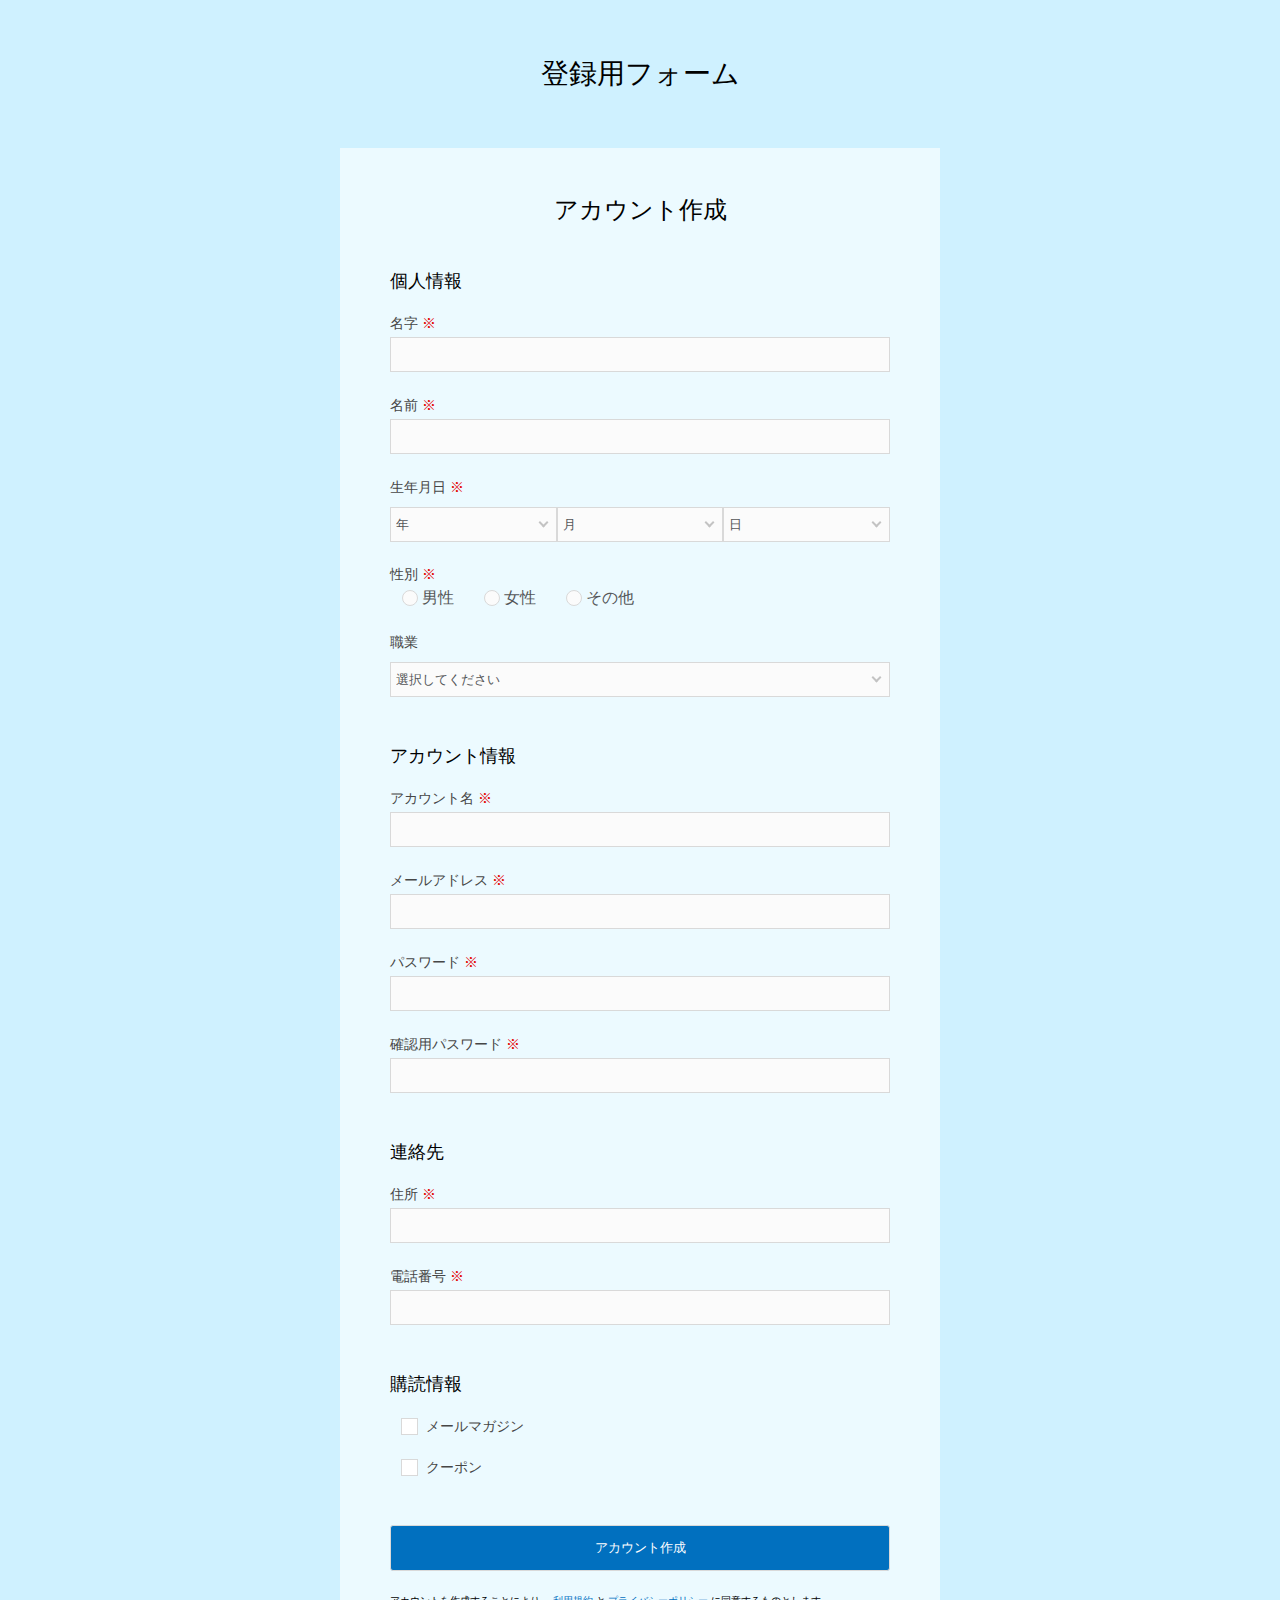
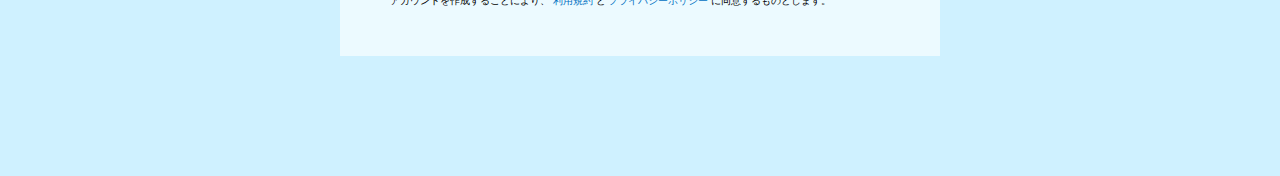
<file: sample/index.html>
<!DOCTYPE html>
<html lang="ja">
  <head>
    <meta charset="UTF-8" />
    <meta name="viewport" content="width=device-width, initial-scale=1.0" />
    <link rel="stylesheet" href="css/reset.css" />
    <link rel="stylesheet" href="css/base.css" />
    <link rel="stylesheet" href="css/style.css" />
    <title>sample_form-practice</title>
  </head>
  <body>
    <section class="base">
      <div class="inner">
        <h1 class="page_title">登録用フォーム</h1>
        <form class="form_base" action>
          <h2 class="form_title">アカウント作成</h2>
          <div class="personal_content">
            <h3 class="content_title">個人情報</h3>
            <div class="input_section">
              <label class="label_text"
                >名字
                <span class="required">※</span>
              </label>
              <input
                class="input_area"
                id="family_name"
                type="text"
                name="name"
                autocomplete="family_name"
                required
              />
            </div>
            <div class="input_section">
              <label class="label_text"
                >名前
                <span class="required">※</span>
              </label>
              <input
                class="input_area"
                id="given_name"
                type="text"
                name="name"
                autocomplete="given_name"
                required
              />
            </div>
            <div class="input_section">
              <label class="label_text"
                >生年月日
                <span class="required">※</span>
              </label>
              <div class="select_area is_flex">
                <div class="select_unit">
                  <select class="input_area" name="year">
                    <option value disabled selected>年</option>
                    <option value>2000</option>
                    <option value>2001</option>
                    <option value>2002</option>
                    <option value>2003</option>
                    <option value>2004</option>
                    <option value>2005</option>
                    <option value>2006</option>
                    <option value>2007</option>
                    <option value>2008</option>
                    <option value>2009</option>
                    <option value>2010</option>
                  </select>
                </div>
                <div class="select_unit">
                  <select class="input_area" name="month">
                    <option value disabled selected>月</option>
                    <option value>1</option>
                    <option value>2</option>
                    <option value>3</option>
                    <option value>4</option>
                    <option value>5</option>
                    <option value>6</option>
                    <option value>7</option>
                    <option value>8</option>
                    <option value>9</option>
                    <option value>10</option>
                    <option value>11</option>
                    <option value>12</option>
                  </select>
                </div>
                <div class="select_unit">
                  <select class="input_area" name="day">
                    <option value disabled selected>日</option>
                    <option value>1</option>
                    <option value>2</option>
                    <option value>3</option>
                    <option value>4</option>
                    <option value>5</option>
                    <option value>6</option>
                    <option value>7</option>
                    <option value>8</option>
                    <option value>9</option>
                    <option value>10</option>
                  </select>
                </div>
              </div>
            </div>
            <div class="input_section">
              <p class="label_text">
                性別
                <span class="required">※</span>
              </p>
              <div class="gender_area">
                <label class="gender_element">
                  <input
                    class="gender_content"
                    type="radio"
                    name="gender"
                    value="man"
                  />
                  <span> 男性 </span>
                </label>
                <label class="gender_element">
                  <input
                    class="gender_content"
                    type="radio"
                    name="gender"
                    value="woman"
                  />
                  <span> 女性 </span>
                </label>
                <label class="gender_element">
                  <input
                    class="gender_content"
                    type="radio"
                    name="gender"
                    value="other"
                  />
                  <span> その他 </span>
                </label>
              </div>
            </div>
            <div class="input_section">
              <label class="label_text">職業</label>
              <div class="select_area">
                <div class="select_unit">
                  <select class="input_area" name="work">
                    <option value disabled selected>選択してください</option>
                    <option value>学生</option>
                    <option value>会社員</option>
                    <option value>主婦</option>
                    <option value>その他</option>
                  </select>
                </div>
              </div>
            </div>
          </div>
          <div class="account_content">
            <h3 class="content_title">アカウント情報</h3>
            <div class="input_section">
              <label class="label_text" for="account_name">
                アカウント名
                <span class="required">※</span>
              </label>
              <input
                class="input_area"
                id="account_name"
                type="text"
                required
              />
            </div>
            <div class="input_section">
              <label class="label_text" for="email">
                メールアドレス
                <span class="required">※</span>
              </label>
              <input
                class="input_area"
                id="email"
                type="email"
                autocomplete="email"
                required
              />
            </div>
            <div class="input_section">
              <label class="label_text" for="password">
                パスワード
                <span class="required">※</span>
              </label>
              <input
                class="input_area"
                id="password"
                type="password"
                required
              />
            </div>
            <div class="input_section">
              <label class="label_text" for="duplication_password">
                確認用パスワード
                <span class="required">※</span>
              </label>
              <input
                class="input_area"
                id="duplication_password"
                type="password"
                required
              />
            </div>
          </div>
          <div class="contact_content">
            <h3 class="content_title">連絡先</h3>
            <div class="input_section">
              <label class="label_text" for="address">
                住所
                <span class="required">※</span>
              </label>
              <input class="input_area" id="address" type="text" required />
            </div>
            <div class="input_section">
              <label class="label_text" for="email">
                電話番号
                <span class="required">※</span>
              </label>
              <input
                class="input_area"
                id="tel"
                type="tel"
                autocomplete="tel"
                required
              />
            </div>
          </div>
          <div class="subscription_content">
            <h3 class="content_title">購読情報</h3>
            <div class="input_section subscription_unit">
              <input
                type="checkbox"
                name="subscription"
                value="email-magazine"
                id="email-magazine"
              />
              <label class="label_text subscription_label" for="email-magazine">
                メールマガジン
              </label>
            </div>
            <div class="input_section subscription_unit">
              <input
                class="subscription_chechbox"
                type="checkbox"
                name="subscription"
                value="coupon"
                id="coupon"
              />
              <label class="label_text subscription_label" for="coupon">
                クーポン
              </label>
            </div>
          </div>
          <div class="submit_content">
            <button class="btn btn_submit" type="submit">アカウント作成</button>
            <p class="other-text">
              アカウントを作成することにより、
              <a class="link-color" href="#"> 利用規約</a>
              と
              <a class="link-color" href="#"> プライバシーポリシー</a>
              に同意するものとします。
            </p>
          </div>
        </form>
      </div>
    </section>
  </body>
</html>
</file>
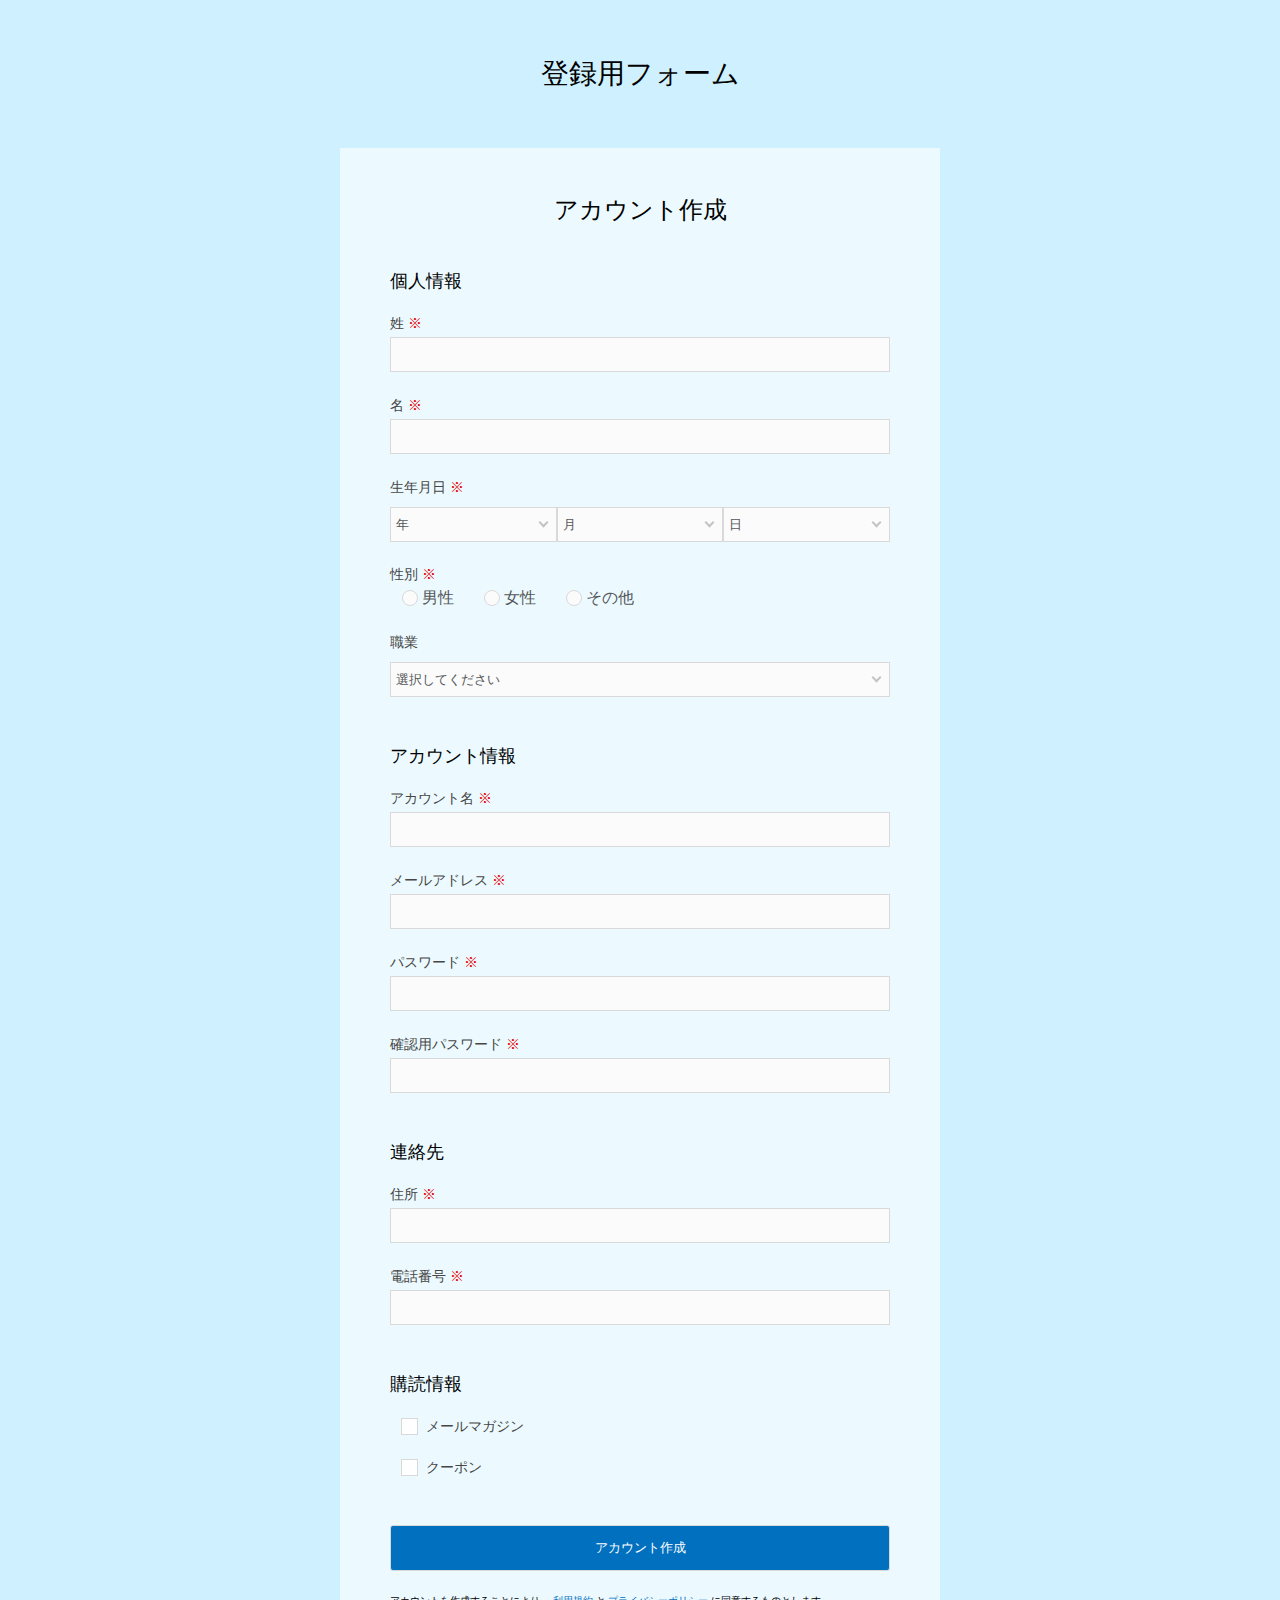
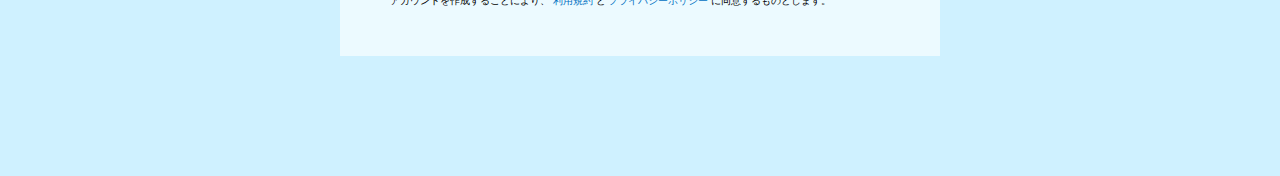
<file: work/index.html>
<!DOCTYPE html>
<html lang="ja">
  <head>
    <meta charset="UTF-8" />
    <meta name="viewport" content="width=device-width, initial-scale=1.0" />
    <link rel="stylesheet" href="css/reset.css" />
    <link rel="stylesheet" href="css/base.css" />
    <link rel="stylesheet" href="css/style.css">
    <title>Form-practice</title>
  </head>
  <body>
    <body>
      <section class="base">
          <div class="inner">
            <h1 class="formpage_title">登録用フォーム</h1>
            <form class="form_base" action>
              <h2 class="form_title">アカウント作成</h2>
              <div class="personal_account_content">
                <h3 class="contentpart_title">個人情報</h3>
                <div class="input_part">
                  <label class="label_text"
                    >姓
                    <span class="required">※</span>
                  </label>
                  <input
                    class="input_box"
                    id="family_name"
                    type="text"
                    name="name"
                    autocomplete="family_name"
                    required
                  />
                </div>
                <div class="input_part">
                  <label class="label_text"
                    >名
                    <span class="required">※</span>
                  </label>
                  <input
                    class="input_box"
                    id="first_name"
                    type="text"
                    name="name"
                    autocomplete="first_name"
                    required
                  />
                </div>
                <div class="input_part">
                  <label class="label_text"
                    >生年月日
                    <span class="required">※</span>
                  </label>
                  <div class="select_area is_flex">
                    <div class="select_unit">
                      <select class="input_box" name="year">
                        <option value disabled selected>年</option>
                        <option value>2000</option>
                        <option value>2001</option>
                        <option value>2002</option>
                        <option value>2003</option>
                        <option value>2004</option>
                        <option value>2005</option>
                        <option value>2006</option>
                        <option value>2007</option>
                        <option value>2008</option>
                        <option value>2009</option>
                        <option value>2010</option>
                      </select>
                    </div>
                    <div class="select_unit">
                      <select class="input_box" name="month">
                        <option value disabled selected>月</option>
                        <option value>1</option>
                        <option value>2</option>
                        <option value>3</option>
                        <option value>4</option>
                        <option value>5</option>
                        <option value>6</option>
                        <option value>7</option>
                        <option value>8</option>
                        <option value>9</option>
                        <option value>10</option>
                        <option value>11</option>
                        <option value>12</option>
                      </select>
                    </div>
                    <div class="select_unit">
                      <select class="input_box" name="day">
                        <option value disabled selected>日</option>
                        <option value>1</option>
                        <option value>2</option>
                        <option value>3</option>
                        <option value>4</option>
                        <option value>5</option>
                        <option value>6</option>
                        <option value>7</option>
                        <option value>8</option>
                        <option value>9</option>
                        <option value>10</option>
                      </select>
                    </div>
                  </div>
                </div>
                <div class="input_part">
                  <p class="label_text">
                    性別
                    <span class="required">※</span>
                  </p>
                  <div class="gender_area">
                    <label class="gender_element">
                      <input
                        class="gender_content"
                        type="radio"
                        name="gender"
                        value="man"
                      />
                      <span> 男性 </span>
                    </label>
                    <label class="gender_element">
                      <input
                        class="gender_content"
                        type="radio"
                        name="gender"
                        value="woman"
                      />
                      <span> 女性 </span>
                    </label>
                    <label class="gender_element">
                      <input
                        class="gender_content"
                        type="radio"
                        name="gender"
                        value="other"
                      />
                      <span> その他 </span>
                    </label>
                  </div>
                </div>
                <div class="input_part">
                  <label class="label_text">職業</label>
                  <div class="select_area">
                    <div class="select_unit">
                      <select class="input_box" name="work">
                        <option value disabled selected>選択してください</option>
                        <option value>学生</option>
                        <option value>会社員</option>
                        <option value>主婦</option>
                        <option value>その他</option>
                      </select>
                    </div>
                  </div>
                </div>
              </div>
              <div class="account_info_content">
                <h3 class="contentpart_title">アカウント情報</h3>
                <div class="input_part">
                  <label class="label_text" for="account_name">
                    アカウント名
                    <span class="required">※</span>
                  </label>
                  <input
                    class="input_box"
                    id="account_name"
                    type="text"
                    required
                  />
                </div>
                <div class="input_part">
                  <label class="label_text" for="email">
                    メールアドレス
                    <span class="required">※</span>
                  </label>
                  <input
                    class="input_box"
                    id="email"
                    type="email"
                    autocomplete="email"
                    required
                  />
                </div>
                <div class="input_part">
                  <label class="label_text" for="password">
                    パスワード
                    <span class="required">※</span>
                  </label>
                  <input
                    class="input_box"
                    id="password"
                    type="password"
                    required
                  />
                </div>
                <div class="input_part">
                  <label class="label_text" for="duplication_password">
                    確認用パスワード
                    <span class="required">※</span>
                  </label>
                  <input
                    class="input_box"
                    id="duplication_password"
                    type="password"
                    required
                  />
                </div>
              </div>
              <div class="contact_content">
                <h3 class="contentpart_title">連絡先</h3>
                <div class="input_part">
                  <label class="label_text" for="address">
                    住所
                    <span class="required">※</span>
                  </label>
                  <input class="input_box" id="address" type="text" required />
                </div>
                <div class="input_part">
                  <label class="label_text" for="email">
                    電話番号
                    <span class="required">※</span>
                  </label>
                  <input
                    class="input_box"
                    id="tel"
                    type="tel"
                    autocomplete="tel"
                    required
                  />
                </div>
              </div>
              <div class="subscription_content">
                <h3 class="contentpart_title">購読情報</h3>
                <div class="input_part subscription_unit">
                  <input
                    type="checkbox"
                    name="subscription"
                    value="email-magazine"
                    id="email-magazine"
                  />
                  <label class="label_text subscription_label" for="email-magazine">
                    メールマガジン
                  </label>
                </div>
                <div class="input_part subscription_unit">
                  <input
                    class="subscription_chechbox"
                    type="checkbox"
                    name="subscription"
                    value="coupon"
                    id="coupon"
                  />
                  <label class="label_text subscription_label" for="coupon">
                    クーポン
                  </label>
                </div>
              </div>
              <div class="submit_content">
                <button class="btn btn_submit" type="submit">アカウント作成</button>
                <p class="other-text">
                  アカウントを作成することにより、
                  <a class="link-color" href="#"> 利用規約</a>
                  と
                  <a class="link-color" href="#"> プライバシーポリシー</a>
                  に同意するものとします。
                </p>
              </div>
            </form>
          </div>
        </section>
      </body>
    </html>
</file>
<file: sample/css/base.css>
body {
  font-family: "Helvetica Neue",
    Arial,
    "Hiragino Kaku Gothic ProN",
    "Hiragino Sans",
    Meiryo,
    sans-serif;
}

.is_flex {
  display: flex;
}
</file>
<file: sample/css/style.css>
@charset "UTF-8";

/* sample */

input, select, button {
  appearance: none;
  -webkit-appearance: none;
  -moz-appearance: none;
  background: transparent;
  border: none;
  outline: none;
  padding: 0px;
}

.base {
  width: 100%;
  padding: 60px 0;
  background: #cff1ff;
}

.inner {
  margin: 0 auto;
  width: 600px;
}

.content_title {
  font-size: 18px;
  color: #000000;
}

.input_section {
  margin-top: 25px;
}

.label_text {
  font-size: 14px;
  color: #464646;
}

.personal_content, .account_content, .contact_content, .subscription_content, .submit_content {
  margin-top: 50px;
}

.required {
  color: #e40000;
}

.page_title {
  margin-bottom: 60px;
  font-size: 28px;
  text-align: center;
}

.form_base {
  padding: 50px;
  background: #ecfaff;
  margin-bottom: 60px;
}

.form_title {
  font-size: 24px;
  text-align: center;
}

.input_area {
  width: 100%;
  height: 35px;
  margin-top: 6px;
  padding: 5px;
  color: #545658;
  box-sizing: border-box;
  border: 1px solid #d9d9d9;
  background: #fbfbfb;
}

.input_area:focus {
  background-color: #fff;
  border-color: rgba(93, 130, 194, 0.4);
  box-shadow: 0px 0px 0px 2px rgba(1, 90, 191, 0.1);
}

.select_area, .gender_area {
  margin-top: 6px;
}

.select_unit {
  width: 100%;
  position: relative;
}

.select_unit:after {
  content: "";
  position: absolute;
  width: 5px;
  height: 5px;
  right: 10px;
  top: 45%;
  display: inline-block;
  border-bottom: 2px solid #c3c3c3;
  border-right: 2px solid #c3c3c3;
  transform: rotate(45deg);
}

.gender_element {
  margin-left: 10px;
}

.gender_element:first-child {
  margin-left: 0;
}

.gender_element span {
  position: relative;
  display: inline-block;
  padding: 3px 3px 3px 20px;
  color: #545658;
}

.gender_element span:before {
  content: "";
  position: absolute;
  top: 50%;
  left: 0px;
  width: 14px;
  height: 14px;
  background-color: #fbfbfb;
  border: 1px solid #d9d9d9;
  border-radius: 50%;
  transform: translateY(-50%);
}

.gender_content:checked+span:after {
  content: "";
  position: absolute;
  top: 50%;
  left: 4px;
  width: 8px;
  height: 8px;
  background-color: #017cbf;
  border-radius: 50%;
  transform: translateY(-50%);
}

.subscription_label {
  position: relative;
  padding-left: 25px;
}

.subscription_label:before {
  content: "";
  position: absolute;
  top: 50%;
  left: 0px;
  width: 15px;
  height: 15px;
  margin-top: -8px;
  border: 1px solid #d9d9d9;
  background: #ffffff;
}

.subscription_unit input:checked+.subscription_label:after {
  content: "";
  position: absolute;
  top: 50%;
  left: 6px;
  width: 6px;
  height: 13px;
  margin-top: -11px;
  border-right: 3px solid #0140bf;
  border-bottom: 3px solid #0140bf;
  transform: rotate(45deg);
}

.btn {
  cursor: pointer;
  display: inline-block;
  border: 1px solid #d9d9d9;
  border-radius: 3px;
  box-sizing: border-box;
  font-size: 13px;
  font-weight: 500;
  text-align: center;
  transition: 0.3s;
  padding: 13px;
  width: 100%;
}

.btn_submit {
  padding: 13px;
  background: #0170bf;
  color: #fff;
}

.btn_submit:active {
  background: #fff;
  color: #0170bf;
  border: 1px solid #d9d9d9;
}

.other-text {
  margin-top: 25px;
  font-size: 10px
}

.link-color {
  color: #0170bf;
  text-decoration: none;
}
</file>
<file: work/css/base.css>
body {
  font-family: "Helvetica Neue",
    Arial,
    "Hiragino Kaku Gothic ProN",
    "Hiragino Sans",
    Meiryo,
    sans-serif;
}

.is_flex {
  display: flex;
}
</file>
<file: work/css/style.css>
@charset "UTF-8";



input, select, button {
  appearance: none;
  -webkit-appearance: none;
  -moz-appearance: none;
  background: transparent;
  border: none;
  outline: none;
  padding: 0px;
}

.base {
  width: 100%;
  padding: 60px 0;
  background: #cff1ff;
}

.inner {
  margin: 0 auto;
  width: 600px;
}

.contentpart_title {
  font-size: 18px;
  color: #000000;
}

.input_part {
  margin-top: 25px;
}

.label_text {
  font-size: 14px;
  color: #464646;
}

.personal_account_content, .account_info_content, .contact_content, .subscription_content, .submit_content {
  margin-top: 50px;
}

.required {
  color: #e40000;
}

.formpage_title {
  margin-bottom: 60px;
  font-size: 28px;
  text-align: center;
}

.form_base {
  padding: 50px;
  background: #ecfaff;
  margin-bottom: 60px;
}

.form_title {
  font-size: 24px;
  text-align: center;
}

.input_box {
  width: 100%;
  height: 35px;
  margin-top: 6px;
  padding: 5px;
  color: #545658;
  box-sizing: border-box;
  border: 1px solid #d9d9d9;
  background: #fbfbfb;
}

.input_box:focus {
  background-color: #fff;
  border-color: rgba(93, 130, 194, 0.4);
  box-shadow: 0px 0px 0px 2px rgba(1, 90, 191, 0.1);
}

.select_area, .gender_area {
  margin-top: 6px;
}

.select_unit {
  width: 100%;
  position: relative;
}

.select_unit:after {
  content: "";
  position: absolute;
  width: 5px;
  height: 5px;
  right: 10px;
  top: 45%;
  display: inline-block;
  border-bottom: 2px solid #c3c3c3;
  border-right: 2px solid #c3c3c3;
  transform: rotate(45deg);
}

.gender_element {
  margin-left: 10px;
}

.gender_element:first-child {
  margin-left: 0;
}

.gender_element span {
  position: relative;
  display: inline-block;
  padding: 3px 3px 3px 20px;
  color: #545658;
}

.gender_element span:before {
  content: "";
  position: absolute;
  top: 50%;
  left: 0px;
  width: 14px;
  height: 14px;
  background-color: #fbfbfb;
  border: 1px solid #d9d9d9;
  border-radius: 50%;
  transform: translateY(-50%);
}

.gender_content:checked+span:after {
  content: "";
  position: absolute;
  top: 50%;
  left: 4px;
  width: 8px;
  height: 8px;
  background-color: #017cbf;
  border-radius: 50%;
  transform: translateY(-50%);
}

.subscription_label {
  position: relative;
  padding-left: 25px;
}

.subscription_label:before {
  content: "";
  position: absolute;
  top: 50%;
  left: 0px;
  width: 15px;
  height: 15px;
  margin-top: -8px;
  border: 1px solid #d9d9d9;
  background: #ffffff;
}

.subscription_unit input:checked+.subscription_label:after {
  content: "";
  position: absolute;
  top: 50%;
  left: 6px;
  width: 6px;
  height: 13px;
  margin-top: -11px;
  border-right: 3px solid #0140bf;
  border-bottom: 3px solid #0140bf;
  transform: rotate(45deg);
}

.btn {
  cursor: pointer;
  display: inline-block;
  border: 1px solid #d9d9d9;
  border-radius: 3px;
  box-sizing: border-box;
  font-size: 13px;
  font-weight: 500;
  text-align: center;
  transition: 0.3s;
  padding: 13px;
  width: 100%;
}

.btn_submit {
  padding: 13px;
  background: #0170bf;
  color: #fff;
}

.btn_submit:active {
  background: #fff;
  color: #0170bf;
  border: 1px solid #d9d9d9;
}

.other-text {
  margin-top: 25px;
  font-size: 10px
}

.link-color {
  color: #0170bf;
  text-decoration: none;
}
</file>
